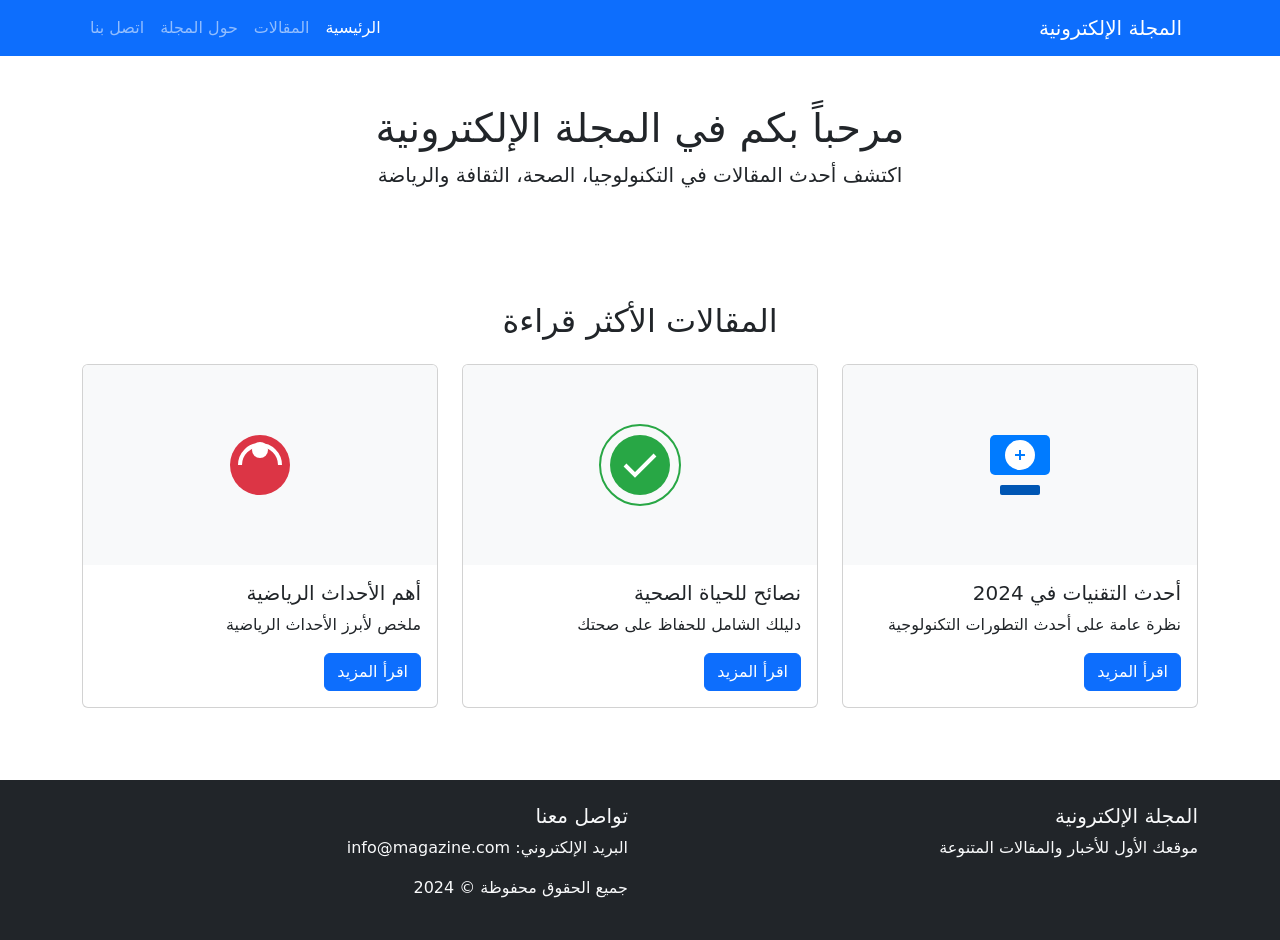
<file: index.html>
<!DOCTYPE html>
<html lang="ar" dir="rtl">
<head>
    <meta charset="UTF-8">
    <meta name="viewport" content="width=device-width, initial-scale=1.0">
    <title>المجلة الإلكترونية</title>
    <link href="https://cdn.jsdelivr.net/npm/bootstrap@5.3.0/dist/css/bootstrap.min.css" rel="stylesheet">
    <style>
        .card-img-top {
            height: 200px;
            background: #f8f9fa;
        }
        .svg-container {
            padding: 20px;
            height: 100%;
            display: flex;
            align-items: center;
            justify-content: center;
        }
    </style>
</head>
<body>
    <!-- Navbar -->
    <nav class="navbar navbar-expand-lg navbar-dark bg-primary">
        <div class="container">
            <a class="navbar-brand" href="index.html">المجلة الإلكترونية</a>
            <button class="navbar-toggler" type="button" data-bs-toggle="collapse" data-bs-target="#navbarNav">
                <span class="navbar-toggler-icon"></span>
            </button>
            <div class="collapse navbar-collapse" id="navbarNav">
                <ul class="navbar-nav me-auto">
                    <li class="nav-item">
                        <a class="nav-link active" href="index.html">الرئيسية</a>
                    </li>
                    <li class="nav-item">
                        <a class="nav-link" href="articles.html">المقالات</a>
                    </li>
                    <li class="nav-item">
                        <a class="nav-link" href="about.html">حول المجلة</a>
                    </li>
                    <li class="nav-item">
                        <a class="nav-link" href="contact.html">اتصل بنا</a>
                    </li>
                </ul>
            </div>
        </div>
    </nav>

    <!-- Hero Section -->
    <header class="hero-section">
        <div class="container text-center py-5">
            <h1>مرحباً بكم في المجلة الإلكترونية</h1>
            <p class="lead">اكتشف أحدث المقالات في التكنولوجيا، الصحة، الثقافة والرياضة</p>
        </div>
    </header>

    <!-- Popular Articles -->
    <section class="container my-5">
        <h2 class="text-center mb-4">المقالات الأكثر قراءة</h2>
        <div class="row">
            <div class="col-md-4 mb-4">
                <div class="card">
                    <div class="card-img-top">
                        <div class="svg-container">
                            <svg viewBox="0 0 100 100" width="100" height="100">
                                <rect x="20" y="20" width="60" height="40" fill="#007bff" rx="5"/>
                                <rect x="30" y="70" width="40" height="10" fill="#0056b3" rx="2"/>
                                <circle cx="50" cy="40" r="15" fill="#ffffff"/>
                                <path d="M45 40 L55 40 M50 35 L50 45" stroke="#007bff" stroke-width="2"/>
                            </svg>
                        </div>
                    </div>
                    <div class="card-body">
                        <h5 class="card-title">أحدث التقنيات في 2024</h5>
                        <p class="card-text">نظرة عامة على أحدث التطورات التكنولوجية</p>
                        <a href="article.html" class="btn btn-primary">اقرأ المزيد</a>
                    </div>
                </div>
            </div>
            <div class="col-md-4 mb-4">
                <div class="card">
                    <div class="card-img-top">
                        <div class="svg-container">
                            <svg viewBox="0 0 100 100" width="100" height="100">
                                <circle cx="50" cy="50" r="30" fill="#28a745"/>
                                <path d="M35 50 L45 60 L65 40" stroke="#ffffff" stroke-width="4" fill="none"/>
                                <circle cx="50" cy="50" r="40" stroke="#28a745" stroke-width="2" fill="none"/>
                            </svg>
                        </div>
                    </div>
                    <div class="card-body">
                        <h5 class="card-title">نصائح للحياة الصحية</h5>
                        <p class="card-text">دليلك الشامل للحفاظ على صحتك</p>
                        <a href="article.html" class="btn btn-primary">اقرأ المزيد</a>
                    </div>
                </div>
            </div>
            <div class="col-md-4 mb-4">
                <div class="card">
                    <div class="card-img-top">
                        <div class="svg-container">
                            <svg viewBox="0 0 100 100" width="100" height="100">
                                <circle cx="50" cy="50" r="30" fill="#dc3545"/>
                                <path d="M30 50 A20 20 0 0 1 70 50" stroke="#ffffff" stroke-width="4" fill="none"/>
                                <circle cx="50" cy="35" r="8" fill="#ffffff"/>
                            </svg>
                        </div>
                    </div>
                    <div class="card-body">
                        <h5 class="card-title">أهم الأحداث الرياضية</h5>
                        <p class="card-text">ملخص لأبرز الأحداث الرياضية</p>
                        <a href="article.html" class="btn btn-primary">اقرأ المزيد</a>
                    </div>
                </div>
            </div>
        </div>
    </section>

    <!-- Footer -->
    <footer class="bg-dark text-light py-4 mt-5">
        <div class="container">
            <div class="row">
                <div class="col-md-6">
                    <h5>المجلة الإلكترونية</h5>
                    <p>موقعك الأول للأخبار والمقالات المتنوعة</p>
                </div>
                <div class="col-md-6 text-md-end">
                    <h5>تواصل معنا</h5>
                    <p>البريد الإلكتروني: info@magazine.com</p>
                    <p>جميع الحقوق محفوظة © 2024</p>
                </div>
            </div>
        </div>
    </footer>

    <script src="https://cdn.jsdelivr.net/npm/bootstrap@5.3.0/dist/js/bootstrap.bundle.min.js"></script>
</body>
</html>
</file>
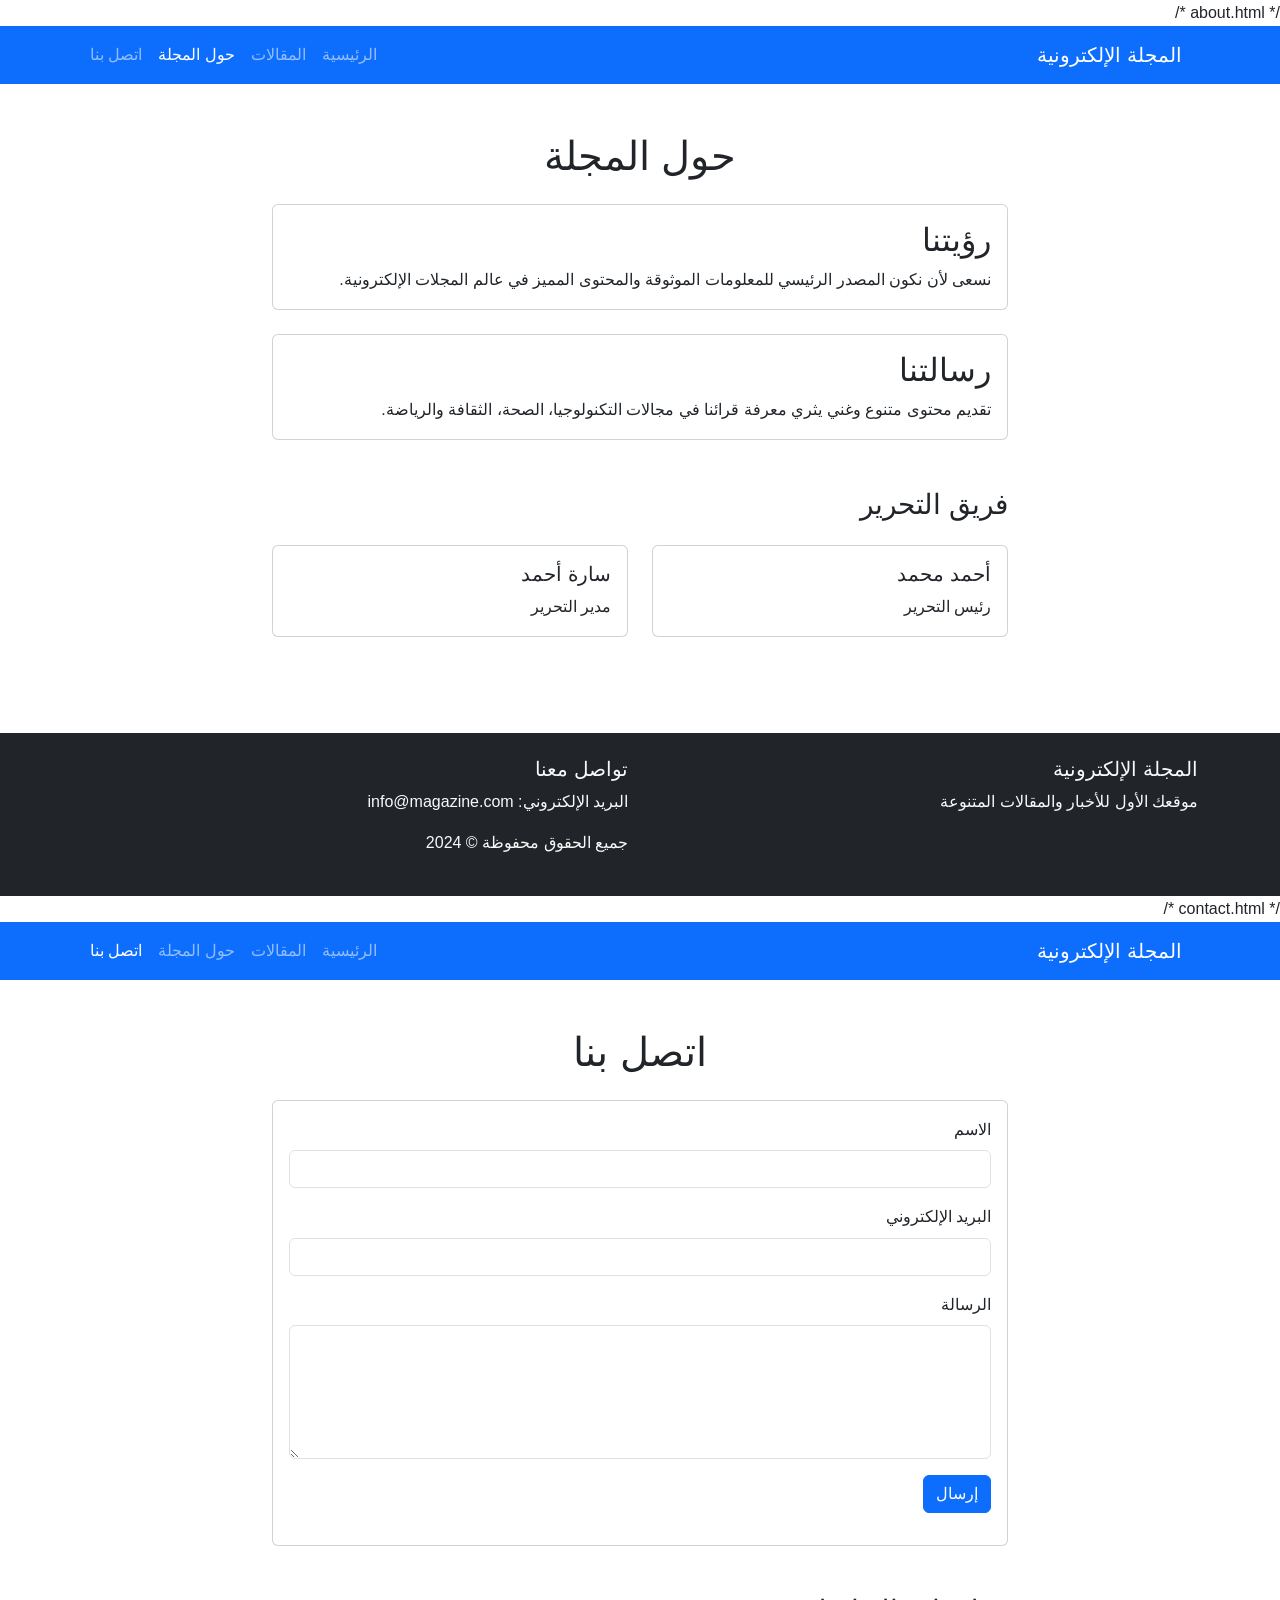
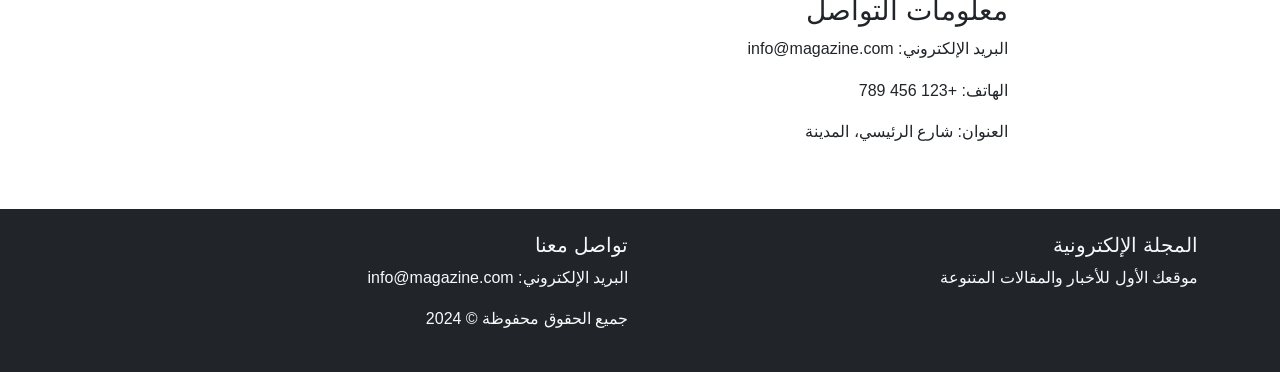
<file: about.html>
/* about.html */
<!DOCTYPE html>
<html lang="ar" dir="rtl">
<head>
    <meta charset="UTF-8">
    <meta name="viewport" content="width=device-width, initial-scale=1.0">
    <title>حول المجلة - المجلة الإلكترونية</title>
    <link href="https://cdn.jsdelivr.net/npm/bootstrap@5.3.0/dist/css/bootstrap.min.css" rel="stylesheet">
    <link href="styles.css" rel="stylesheet">
</head>
<body>
    <!-- Navbar (same as other pages) -->
    <nav class="navbar navbar-expand-lg navbar-dark bg-primary">
        <div class="container">
            <a class="navbar-brand" href="index.html">المجلة الإلكترونية</a>
            <button class="navbar-toggler" type="button" data-bs-toggle="collapse" data-bs-target="#navbarNav">
                <span class="navbar-toggler-icon"></span>
            </button>
            <div class="collapse navbar-collapse" id="navbarNav">
                <ul class="navbar-nav me-auto">
                    <li class="nav-item">
                        <a class="nav-link" href="index.html">الرئيسية</a>
                    </li>
                    <li class="nav-item">
                        <a class="nav-link" href="articles.html">المقالات</a>
                    </li>
                    <li class="nav-item">
                        <a class="nav-link active" href="about.html">حول المجلة</a>
                    </li>
                    <li class="nav-item">
                        <a class="nav-link" href="contact.html">اتصل بنا</a>
                    </li>
                </ul>
            </div>
        </div>
    </nav>

    <!-- About Content -->
    <div class="container my-5">
        <h1 class="text-center mb-4">حول المجلة</h1>
        
        <div class="row">
            <div class="col-md-8 mx-auto">
                <div class="card mb-4">
                    <div class="card-body">
                        <h2 class="card-title">رؤيتنا</h2>
                        <p class="card-text">نسعى لأن نكون المصدر الرئيسي للمعلومات الموثوقة والمحتوى المميز في عالم المجلات الإلكترونية.</p>
                    </div>
                </div>

                <div class="card mb-4">
                    <div class="card-body">
                        <h2 class="card-title">رسالتنا</h2>
                        <p class="card-text">تقديم محتوى متنوع وغني يثري معرفة قرائنا في مجالات التكنولوجيا، الصحة، الثقافة والرياضة.</p>
                    </div>
                </div>

                <h3 class="mt-5 mb-4">فريق التحرير</h3>
                <div class="row">
                    <div class="col-md-6 mb-4">
                        <div class="card">
                            <div class="card-body">
                                <h5 class="card-title">أحمد محمد</h5>
                                <p class="card-text">رئيس التحرير</p>
                            </div>
                        </div>
                    </div>
                    <div class="col-md-6 mb-4">
                        <div class="card">
                            <div class="card-body">
                                <h5 class="card-title">سارة أحمد</h5>
                                <p class="card-text">مدير التحرير</p>
                            </div>
                        </div>
                    </div>
                </div>
            </div>
        </div>
    </div>

    <!-- Footer (same as other pages) -->
    <footer class="bg-dark text-light py-4 mt-5">
        <div class="container">
            <div class="row">
                <div class="col-md-6">
                    <h5>المجلة الإلكترونية</h5>
                    <p>موقعك الأول للأخبار والمقالات المتنوعة</p>
                </div>
                <div class="col-md-6 text-md-end">
                    <h5>تواصل معنا</h5>
                    <p>البريد الإلكتروني: info@magazine.com</p>
                    <p>جميع الحقوق محفوظة © 2024</p>
                </div>
            </div>
        </div>
    </footer>
    <script src="https://cdn.jsdelivr.net/npm/bootstrap@5.3.0/dist/js/bootstrap.bundle.min.js"></script>
    <script src="script.js"></script>
</body>
</html>

/* contact.html */
<!DOCTYPE html>
<html lang="ar" dir="rtl">
<head>
    <meta charset="UTF-8">
    <meta name="viewport" content="width=device-width, initial-scale=1.0">
    <title>اتصل بنا - المجلة الإلكترونية</title>
    <link href="https://cdn.jsdelivr.net/npm/bootstrap@5.3.0/dist/css/bootstrap.min.css" rel="stylesheet">
    <link href="styles.css" rel="stylesheet">
</head>
<body>
    <!-- Navbar (same as other pages) -->
    <nav class="navbar navbar-expand-lg navbar-dark bg-primary">
        <div class="container">
            <a class="navbar-brand" href="index.html">المجلة الإلكترونية</a>
            <button class="navbar-toggler" type="button" data-bs-toggle="collapse" data-bs-target="#navbarNav">
                <span class="navbar-toggler-icon"></span>
            </button>
            <div class="collapse navbar-collapse" id="navbarNav">
                <ul class="navbar-nav me-auto">
                    <li class="nav-item">
                        <a class="nav-link" href="index.html">الرئيسية</a>
                    </li>
                    <li class="nav-item">
                        <a class="nav-link" href="articles.html">المقالات</a>
                    </li>
                    <li class="nav-item">
                        <a class="nav-link" href="about.html">حول المجلة</a>
                    </li>
                    <li class="nav-item">
                        <a class="nav-link active" href="contact.html">اتصل بنا</a>
                    </li>
                </ul>
            </div>
        </div>
    </nav>

    <!-- Contact Form -->
    <div class="container my-5">
        <div class="row">
            <div class="col-md-8 mx-auto">
                <h1 class="text-center mb-4">اتصل بنا</h1>
                <div class="card">
                    <div class="card-body">
                        <form id="contactForm" onsubmit="return handleSubmit(event)">
                            <div class="mb-3">
                                <label for="name" class="form-label">الاسم</label>
                                <input type="text" class="form-control" id="name" required>
                            </div>
                            <div class="mb-3">
                                <label for="email" class="form-label">البريد الإلكتروني</label>
                                <input type="email" class="form-control" id="email" required>
                            </div>
                            <div class="mb-3">
                                <label for="message" class="form-label">الرسالة</label>
                                <textarea class="form-control" id="message" rows="5" required></textarea>
                            </div>
                            <button type="submit" class="btn btn-primary">إرسال</button>
                        </form>
                    </div>
                </div>

                <div class="mt-5">
                    <h3>معلومات التواصل</h3>
                    <p>البريد الإلكتروني: info@magazine.com</p>
                    <p>الهاتف: +123 456 789</p>
                    <p>العنوان: شارع الرئيسي، المدينة</p>
                </div>
            </div>
        </div>
    </div>

    <!-- Footer (same as other pages) -->
    <footer class="bg-dark text-light py-4 mt-5">
        <div class="container">
            <div class="row">
                <div class="col-md-6">
                    <h5>المجلة الإلكترونية</h5>
                    <p>موقعك الأول للأخبار والمقالات المتنوعة</p>
                </div>
                <div class="col-md-6 text-md-end">
                    <h5>تواصل معنا</h5>
                    <p>البريد الإلكتروني: info@magazine.com</p>
                    <p>جميع الحقوق محفوظة © 2024</p>
                </div>
            </div>
        </div>
    </footer>


    <script src="https://cdn.jsdelivr.net/npm/bootstrap@5.3.0/dist/js/bootstrap.bundle.min.js"></script>
    <script src="script.js"></script>
</body>
</html>
</file>
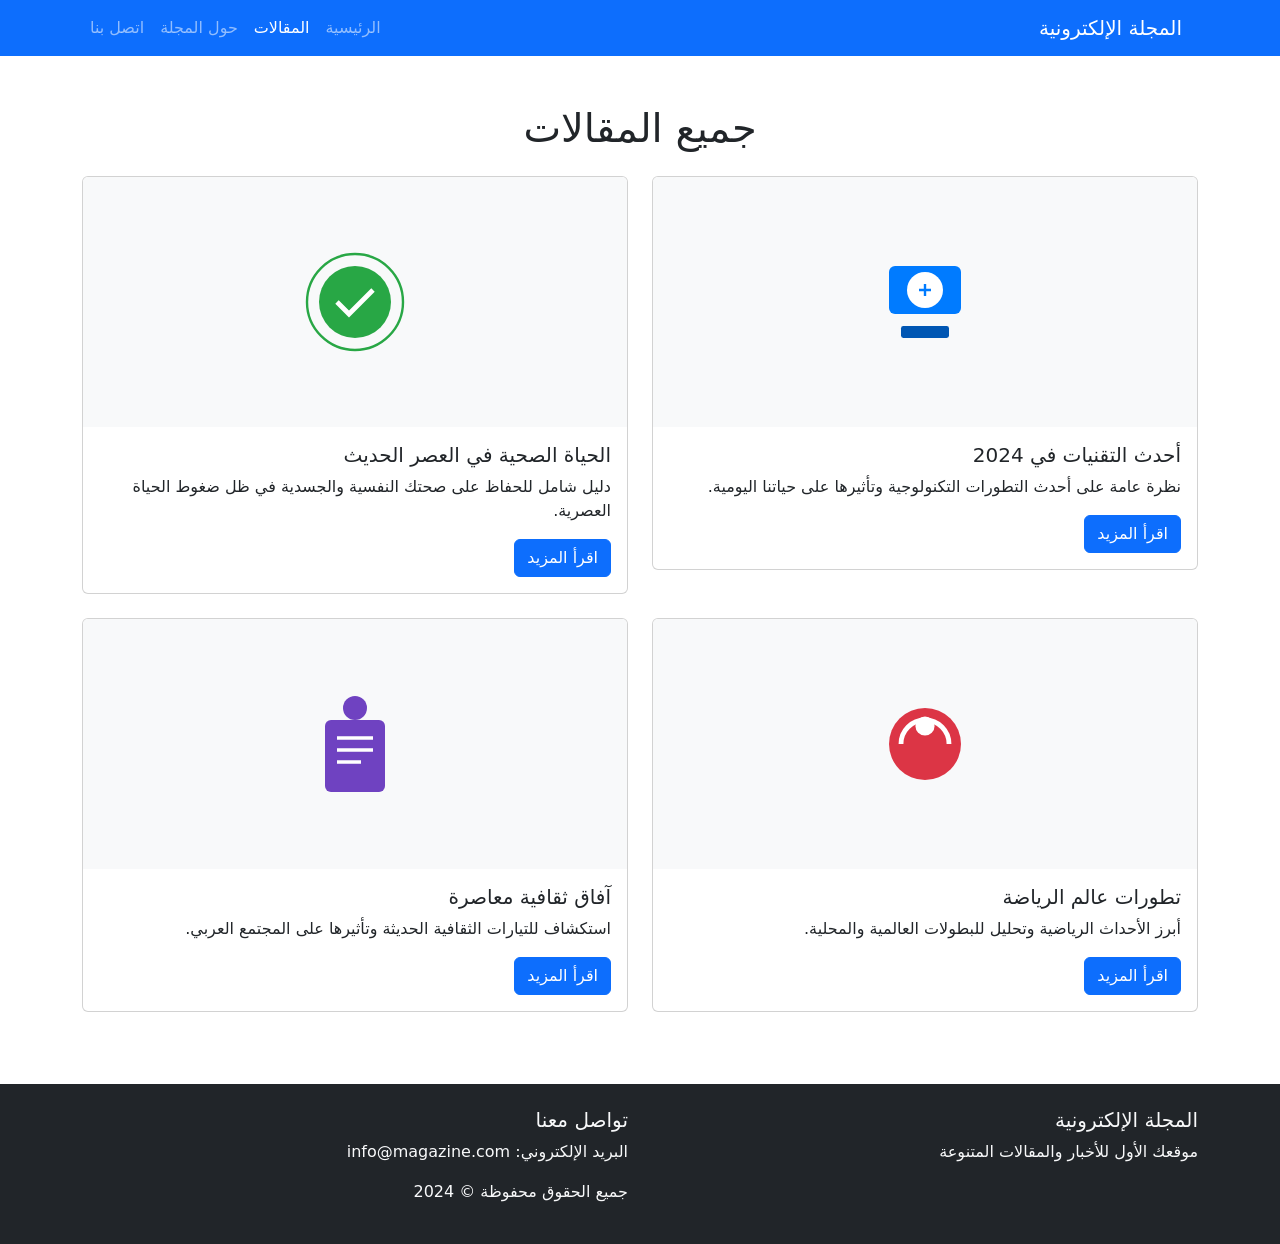
<file: articles.html>
<!DOCTYPE html>
<html lang="ar" dir="rtl">
<head>
    <meta charset="UTF-8">
    <meta name="viewport" content="width=device-width, initial-scale=1.0">
    <title>المقالات - المجلة الإلكترونية</title>
    <link href="https://cdn.jsdelivr.net/npm/bootstrap@5.3.0/dist/css/bootstrap.min.css" rel="stylesheet">
    <style>
        .card-img-top {
            height: 250px;
            background: #f8f9fa;
        }
        .svg-container {
            padding: 20px;
            height: 100%;
            display: flex;
            align-items: center;
            justify-content: center;
        }
    </style>
</head>
<body>
    <!-- Navbar -->
    <nav class="navbar navbar-expand-lg navbar-dark bg-primary">
        <div class="container">
            <a class="navbar-brand" href="index.html">المجلة الإلكترونية</a>
            <button class="navbar-toggler" type="button" data-bs-toggle="collapse" data-bs-target="#navbarNav">
                <span class="navbar-toggler-icon"></span>
            </button>
            <div class="collapse navbar-collapse" id="navbarNav">
                <ul class="navbar-nav me-auto">
                    <li class="nav-item">
                        <a class="nav-link" href="index.html">الرئيسية</a>
                    </li>
                    <li class="nav-item">
                        <a class="nav-link active" href="articles.html">المقالات</a>
                    </li>
                    <li class="nav-item">
                        <a class="nav-link" href="about.html">حول المجلة</a>
                    </li>
                    <li class="nav-item">
                        <a class="nav-link" href="contact.html">اتصل بنا</a>
                    </li>
                </ul>
            </div>
        </div>
    </nav>

    <!-- Articles List -->
    <div class="container my-5">
        <h1 class="text-center mb-4">جميع المقالات</h1>
        <div class="row">
            <!-- Technology Article -->
            <div class="col-md-6 mb-4">
                <div class="card">
                    <div class="card-img-top">
                        <div class="svg-container">
                            <svg viewBox="0 0 100 100" width="120" height="120">
                                <rect x="20" y="20" width="60" height="40" fill="#007bff" rx="5"/>
                                <rect x="30" y="70" width="40" height="10" fill="#0056b3" rx="2"/>
                                <circle cx="50" cy="40" r="15" fill="#ffffff"/>
                                <path d="M45 40 L55 40 M50 35 L50 45" stroke="#007bff" stroke-width="2"/>
                            </svg>
                        </div>
                    </div>
                    <div class="card-body">
                        <h5 class="card-title">أحدث التقنيات في 2024</h5>
                        <p class="card-text">نظرة عامة على أحدث التطورات التكنولوجية وتأثيرها على حياتنا اليومية.</p>
                        <a href="article.html" class="btn btn-primary">اقرأ المزيد</a>
                    </div>
                </div>
            </div>
            <!-- Health Article -->
            <div class="col-md-6 mb-4">
                <div class="card">
                    <div class="card-img-top">
                        <div class="svg-container">
                            <svg viewBox="0 0 100 100" width="120" height="120">
                                <circle cx="50" cy="50" r="30" fill="#28a745"/>
                                <path d="M35 50 L45 60 L65 40" stroke="#ffffff" stroke-width="4" fill="none"/>
                                <circle cx="50" cy="50" r="40" stroke="#28a745" stroke-width="2" fill="none"/>
                            </svg>
                        </div>
                    </div>
                    <div class="card-body">
                        <h5 class="card-title">الحياة الصحية في العصر الحديث</h5>
                        <p class="card-text">دليل شامل للحفاظ على صحتك النفسية والجسدية في ظل ضغوط الحياة العصرية.</p>
                        <a href="article.html" class="btn btn-primary">اقرأ المزيد</a>
                    </div>
                </div>
            </div>
            <!-- Sports Article -->
            <div class="col-md-6 mb-4">
                <div class="card">
                    <div class="card-img-top">
                        <div class="svg-container">
                            <svg viewBox="0 0 100 100" width="120" height="120">
                                <circle cx="50" cy="50" r="30" fill="#dc3545"/>
                                <path d="M30 50 A20 20 0 0 1 70 50" stroke="#ffffff" stroke-width="4" fill="none"/>
                                <circle cx="50" cy="35" r="8" fill="#ffffff"/>
                            </svg>
                        </div>
                    </div>
                    <div class="card-body">
                        <h5 class="card-title">تطورات عالم الرياضة</h5>
                        <p class="card-text">أبرز الأحداث الرياضية وتحليل للبطولات العالمية والمحلية.</p>
                        <a href="article.html" class="btn btn-primary">اقرأ المزيد</a>
                    </div>
                </div>
            </div>
            <!-- Culture Article -->
            <div class="col-md-6 mb-4">
                <div class="card">
                    <div class="card-img-top">
                        <div class="svg-container">
                            <svg viewBox="0 0 100 100" width="120" height="120">
                                <rect x="25" y="30" width="50" height="60" fill="#6f42c1" rx="5"/>
                                <path d="M35 45 L65 45 M35 55 L65 55 M35 65 L55 65" stroke="#ffffff" stroke-width="3"/>
                                <circle cx="50" cy="20" r="10" fill="#6f42c1"/>
                            </svg>
                        </div>
                    </div>
                    <div class="card-body">
                        <h5 class="card-title">آفاق ثقافية معاصرة</h5>
                        <p class="card-text">استكشاف للتيارات الثقافية الحديثة وتأثيرها على المجتمع العربي.</p>
                        <a href="article.html" class="btn btn-primary">اقرأ المزيد</a>
                    </div>
                </div>
            </div>
        </div>
    </div>

    <!-- Footer -->
    <footer class="bg-dark text-light py-4 mt-5">
        <div class="container">
            <div class="row">
                <div class="col-md-6">
                    <h5>المجلة الإلكترونية</h5>
                    <p>موقعك الأول للأخبار والمقالات المتنوعة</p>
                </div>
                <div class="col-md-6 text-md-end">
                    <h5>تواصل معنا</h5>
                    <p>البريد الإلكتروني: info@magazine.com</p>
                    <p>جميع الحقوق محفوظة © 2024</p>
                </div>
            </div>
        </div>
    </footer>

    <script src="https://cdn.jsdelivr.net/npm/bootstrap@5.3.0/dist/js/bootstrap.bundle.min.js"></script>
</body>
</html>
</file>
<file: styles.css>
/* styles.css */
body {
    font-family: 'Cairo', sans-serif;
    line-height: 1.6;
}

.hero-section {
    background-color: #f8f9fa;
    padding: 4rem 0;
    margin-bottom: 2rem;
}

.card {
    transition: transform 0.3s ease;
    margin-bottom: 1.5rem;
}

.card:hover {
    transform: translateY(-5px);
}

.article-content {
    line-height: 1.8;
    font-size: 1.1rem;
}

footer {
    margin-top: auto;
}

/* Responsive adjustments */
@media (max-width: 768px) {
    .hero-section {
        padding: 2rem 0;
    }
}
</file>
